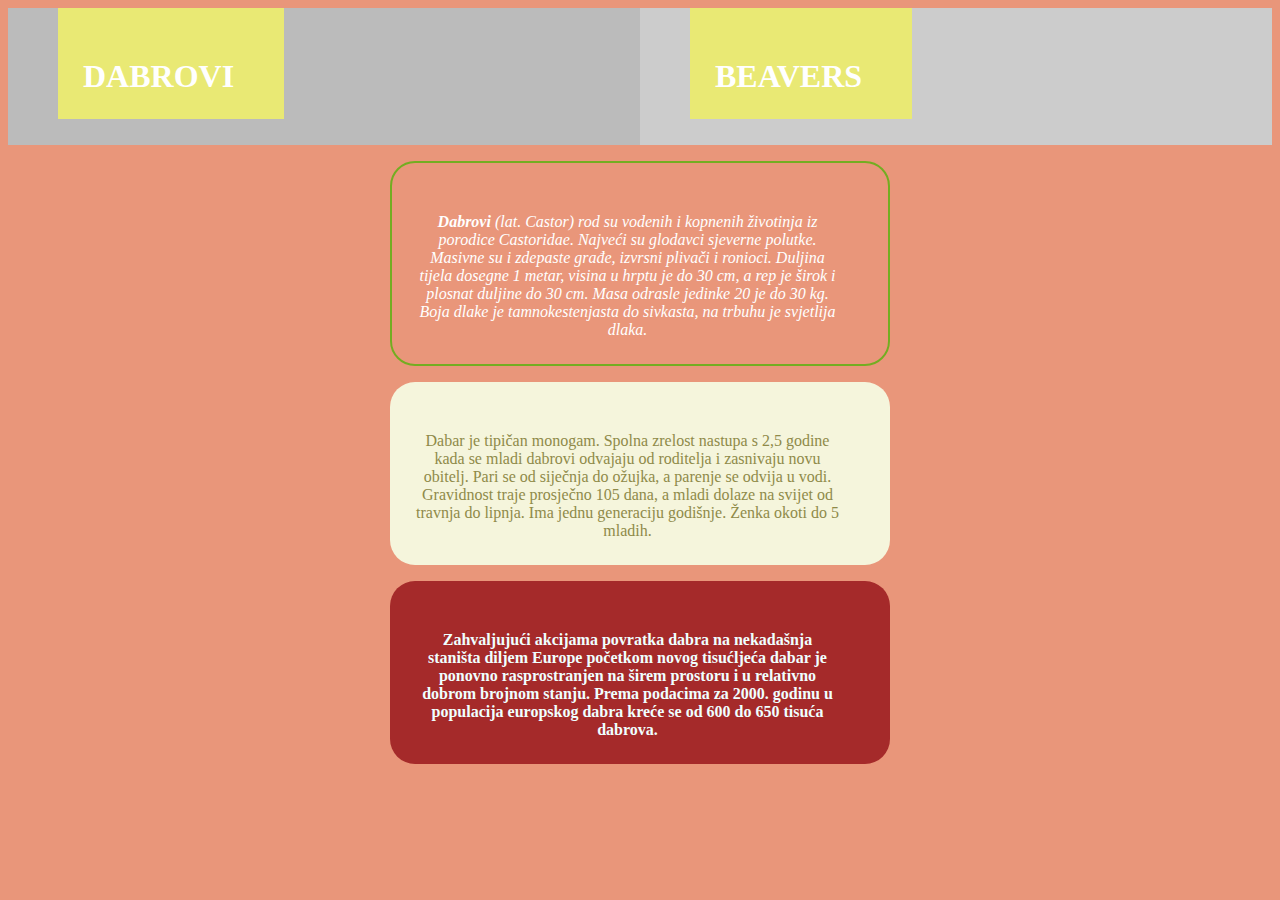
<file: 1vjezbammk.html>
<!DOCTYPE html>
<html>
    <head>
        <meta charset="UTF-8">
        <title>Cetvrti zadatak</title>
<style> 
* {
  box-sizing: border-box;
}

.box {
  float: left;
  width: 50%;
  padding: 50px;
}

.clearfix::after {
  content: "";
  clear: both;
  display: table;
}
body{
    background-color: darksalmon;
}
    p, h1{
        font-family:Calibri;
        width: 500px;
        color: white;
    }
 

    h1{ display:inline;
        background-color: rgb(233, 233, 116);   
         padding-left:25px;
  padding-right: 50px;
  padding-top: 50px;
  padding-bottom: 25px;
    }
    .svi{
        padding-left:25px;
  padding-right: 50px;
  padding-top: 50px;
  padding-bottom: 25px;
    }
    #prvi{
        border-radius: 25px;
  border: 2px solid #73AD21;
        font-style: italic;
    }
    #drugi{
        border-radius: 25px;
        color: rgb(143, 138, 73);
        background-color: beige;
    }
    #treci{
        border-radius: 25px;
        background-color: brown;
        color: azure;
        font-weight: bold;
    }

</style>
 <body>
    <div class="clearfix">
        <div class="box" style="background-color:#bbb">
        <h1>DABROVI</h1>
        </div>
        <div class="box" style="background-color:#ccc">
        <h1>BEAVERS</h1>
        </div>
      </div>
        
       <center> <p id="prvi" class="svi"><b>Dabrovi</b> (lat. Castor) rod su vodenih i kopnenih životinja iz porodice Castoridae. 
            Najveći su glodavci sjeverne polutke. Masivne su i zdepaste građe, izvrsni plivači i ronioci. 
            Duljina tijela dosegne 1 metar, visina u hrptu je do 30 cm, a rep je širok i plosnat duljine do 30 cm. 
            Masa odrasle jedinke 20 je do 30 kg. Boja dlake je tamnokestenjasta do sivkasta, na trbuhu je svjetlija dlaka.</p>
                <p id="drugi" class="svi">Dabar je tipičan monogam. Spolna zrelost nastupa s 2,5 godine kada se mladi dabrovi odvajaju od roditelja i zasnivaju novu obitelj. 
                    Pari se od siječnja do ožujka, a parenje se odvija u vodi. Gravidnost traje prosječno 105 dana, 
                    a mladi dolaze na svijet od travnja do lipnja. Ima jednu generaciju godišnje. Ženka okoti do 5 mladih.</p>
                <p id="treci" class="svi">Zahvaljujući akcijama povratka dabra na nekadašnja staništa diljem Europe početkom novog tisućljeća dabar je
                    ponovno rasprostranjen na širem prostoru i u relativno dobrom brojnom stanju. 
                   Prema podacima za 2000. godinu u populacija europskog dabra kreće se od 600 do 650 tisuća dabrova.</p></center> 
</body>

    </head>
</html>
</file>
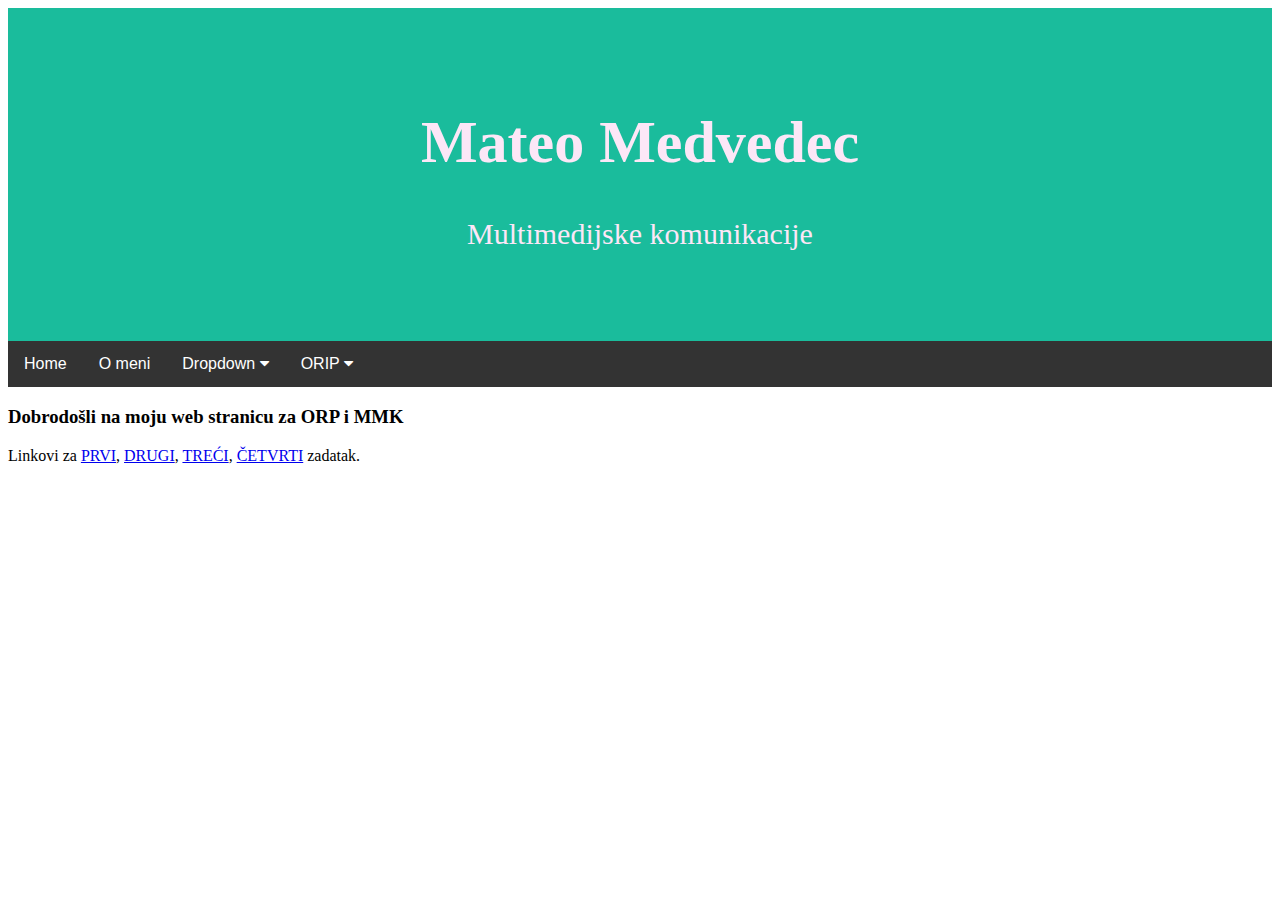
<file: 1vjezbaORIP.html>
<!DOCTYPE html>
<html>
<head>
<meta name="viewport" content="width=device-width, initial-scale=1">
<title>Medvedec</title>
<link rel="stylesheet" href="https://cdnjs.cloudflare.com/ajax/libs/font-awesome/4.7.0/css/font-awesome.min.css">
<link rel="stylesheet" href="https://cdnjs.cloudflare.com/ajax/libs/font-awesome/4.7.0/css/font-awesome.min.css">
<style>
    .header {
  padding: 60px;
  text-align: center;
  background: #1abc9c;
  color: #fce7f7;
  font-size: 30px;
}
.navbar {
  overflow: hidden;
  background-color: #333;
  font-family: Arial, Helvetica, sans-serif;
}

.navbar a {
  float: left;
  font-size: 16px;
  color: white;
  text-align: center;
  padding: 14px 16px;
  text-decoration: none;
}

.dropdown {
  float: left;
  overflow: hidden;
}

.dropdown .dropbtn {
  cursor: pointer;
  font-size: 16px;  
  border: none;
  outline: none;
  color: white;
  padding: 14px 16px;
  background-color: inherit;
  font-family: inherit;
  margin: 0;
}

.navbar a:hover, .dropdown:hover .dropbtn, .dropbtn:focus {
  background-color: #f151c9;
}

.dropdown-content {
  display: none;
  position: absolute;
  background-color: #f9f9f9;
  min-width: 160px;
  box-shadow: 0px 8px 16px 0px rgba(0,0,0,0.2);
  z-index: 1;
}

.dropdown-content a {
  float: none;
  color: black;
  padding: 12px 16px;
  text-decoration: none;
  display: block;
  text-align: left;
}

.dropdown-content a:hover {
  background-color: #ddd;
}

.show {
  display: block;
}
</style>
</head>
<body style="background-color:white;">
    <div class="header">
        <h1>Mateo Medvedec</h1>
        <p>Multimedijske komunikacije</p> 
      </div>
<div class="navbar">
  <a href="MMK/index.html">Home</a>
  <a href="o_meni.html">O meni</a>
  <div class="dropdown">
  <button class="dropbtn" onclick="myFunction()">Dropdown
    <i class="fa fa-caret-down"></i>
  </button>
  <div class="dropdown-content" id="myDropdown">
    <a href="#">Prva vježba</a>
    <a href="#">Druga vježba</a>
    <a href="#">Treća vježba</a>
  </div>
  </div> 
  <div class="dropdown">
    <button class="dropbtn" onclick="myFunction()">ORIP
      <i class="fa fa-caret-down"></i>
    </button>
    <div class="dropdown-content" id="myDropdown">
      <a href="ORIP-java/vjezbe/1.vj/">Prva vježba</a>
      <a href="#">Druga vježba</a>
      <a href="#">Treća vježba</a>
    </div>
    </div> 
</div>

<h3>Dobrodošli na moju web stranicu za ORP i MMK</h3>
<p>Linkovi za <a href="1.zadatak.html">PRVI</a>, <a href="2.zadatak.html">DRUGI</a>, <a href="3.zadatak.html">TREĆI</a>, <a href="4.zadatak.html">ČETVRTI</a> zadatak.</p>

<script>
/* When the user clicks on the button, 
toggle between hiding and showing the dropdown content */
function myFunction() {
  document.getElementById("myDropdown").classList.toggle("show");
}

// Close the dropdown if the user clicks outside of it
window.onclick = function(e) {
  if (!e.target.matches('.dropbtn')) {
  var myDropdown = document.getElementById("myDropdown");
    if (myDropdown.classList.contains('show')) {
      myDropdown.classList.remove('show');
    }
  }
}
</script>
</body>
</html>
</file>
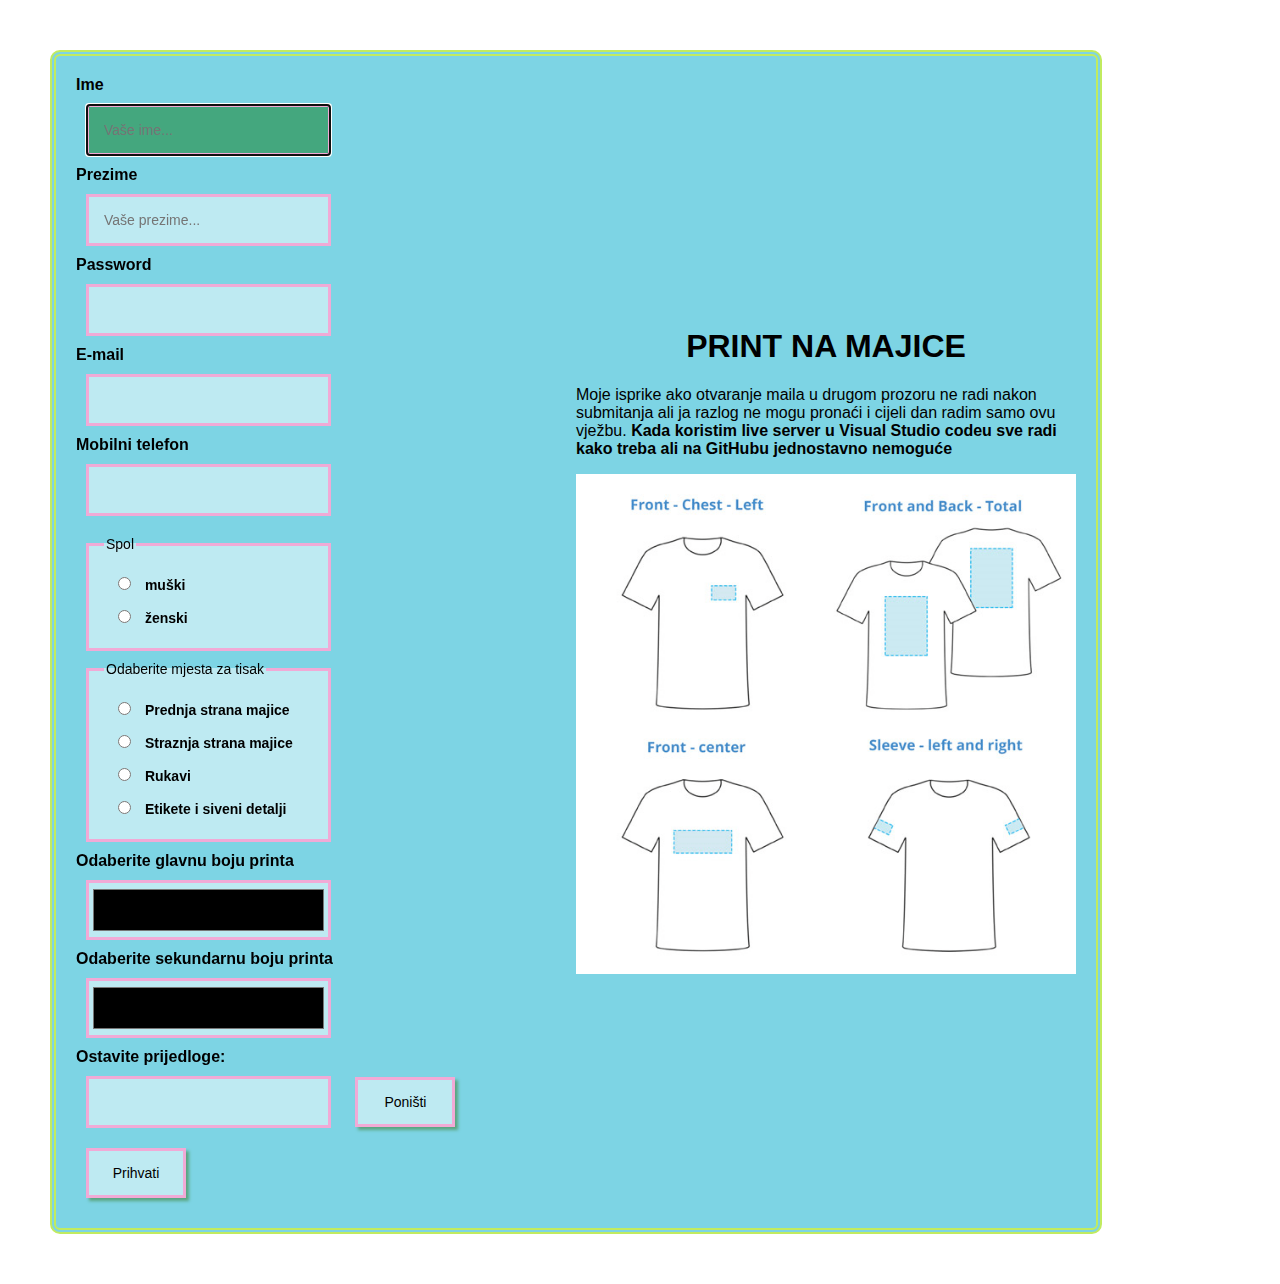
<file: 3vjezbammk.html>
<!DOCTYPE html>
<html>
<head>
    <meta charset="UTF-8">
    <title>Formular</title>
    <link rel="stylesheet" href="formular.css">
</head>
<body>

    <form action="mailto:mateio.medvedec@gmail.com" method="post" enctype="text/plain" accept-charset="UTF-8" autocomplete="on">
       <div class="container">
        <div class="form"> <label for="ime">Ime</label>
        <input type="text" id="ime" placeholder="Vaše ime..." autofocus required>
        <label for="prezime">Prezime</label>
        <input type="text" id="prezime" placeholder="Vaše prezime..." required>
        <label for="lozinka">Password</label>
        <input type="password" id="lozinka" maxlength="10" required>
        <label for="email">E-mail</label>
        <input type="email" id="email" required>
        <label for="mobilni">Mobilni telefon</label>
        <input type="number" id="mobilni">

        <fieldset>
            <legend>Spol</legend>
            <input type="radio" value="M" id="M" name="spol"><label for="M">muški</label> 
            <input type="radio" value="F" id="F" name="spol"><label for="F">ženski</label> 
        </fieldset>
        
        <fieldset>
            <legend>Odaberite mjesta za tisak</legend>
            <input type="radio" value="ORP" id="ORP" name="obvezni"><label for="ORP">Prednja strana majice</label> 
            <input type="radio" value="RF1" id="RF1" name="obvezni"><label for="RF1">Straznja strana majice</label> 
            <input type="radio" value="TF1" id="TF1" name="obvezni"><label for="TF1">Rukavi</label> 
            <input type="radio" value="MK1" id="MK1" name="obvezni"><label for="MK1">Etikete i siveni detalji</label> 
        </fieldset>

 
        <label for="boja">Odaberite glavnu boju printa</label>
        <input type="color" id="boja" name="boja">
        <label for="boja">Odaberite sekundarnu boju printa</label>
        <input type="color" id="boja" name="boja">
        <label for="poruka">Ostavite prijedloge:</label>
        <input type="text" id="poruka" name="poruka">

        <input type="reset" value="Poništi">
        <input type="submit" value="Prihvati">
    </div>
    <div class="slika">
        <center><h1>PRINT NA MAJICE</h1></center>
        <p>Moje isprike ako otvaranje maila u drugom prozoru ne radi nakon submitanja ali ja razlog ne mogu pronaći i
             cijeli dan radim samo ovu vježbu. <b>Kada koristim live server u Visual Studio codeu sve radi kako treba ali na GitHubu jednostavno nemoguće</b></p>
        <img src="slikaa.png" alt="My Image" width="500" height="500">
    </div>
</div>
    </form>
    
</body>
</html>
</file>
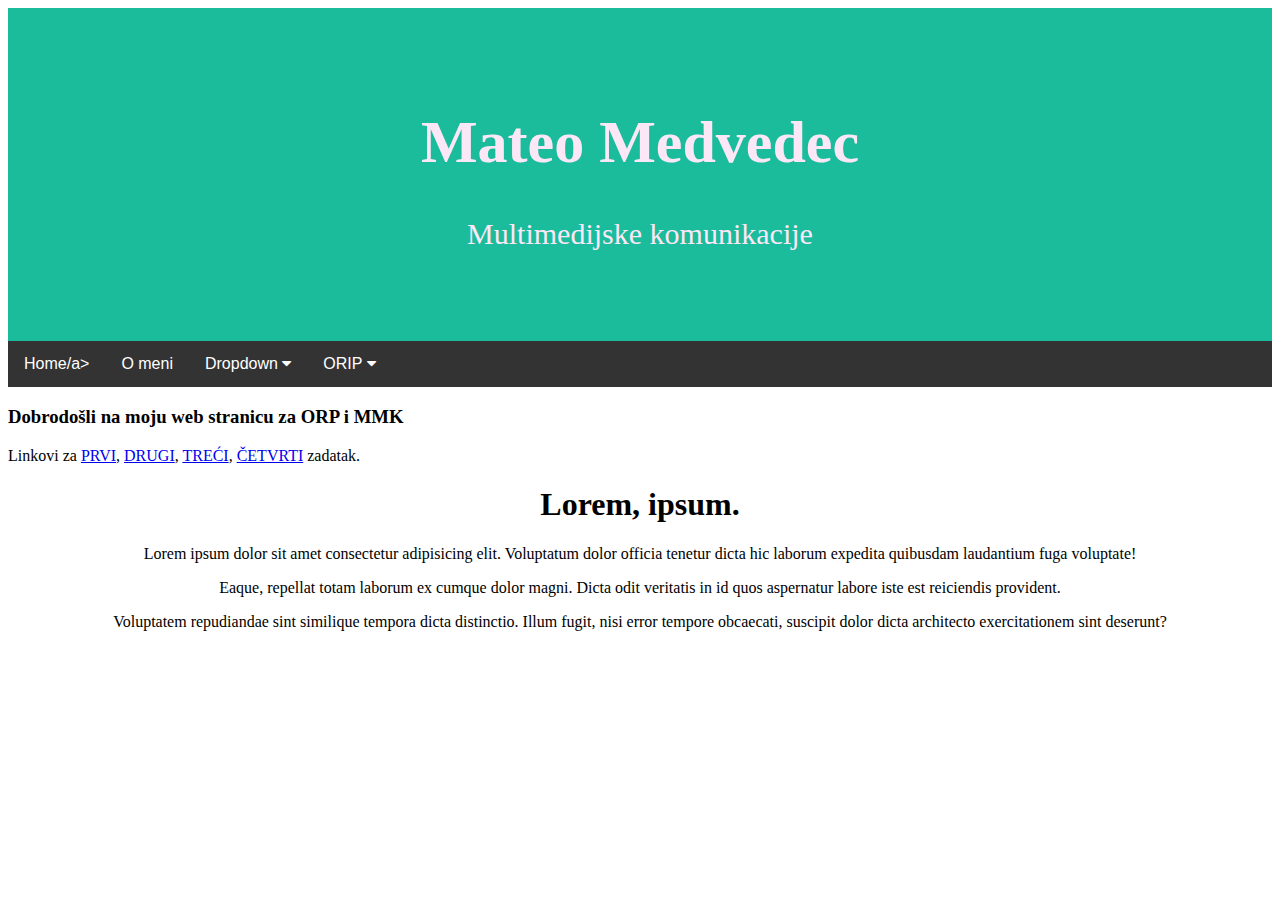
<file: prva_vjezba.html>
<!DOCTYPE html>
<html>
<head>
<meta name="viewport" content="width=device-width, initial-scale=1">
<title>Medvedec</title>
<link rel="stylesheet" href="https://cdnjs.cloudflare.com/ajax/libs/font-awesome/4.7.0/css/font-awesome.min.css">
<link rel="stylesheet" href="https://cdnjs.cloudflare.com/ajax/libs/font-awesome/4.7.0/css/font-awesome.min.css">
<style>
    .header {
  padding: 60px;
  text-align: center;
  background: #1abc9c;
  color: #fce7f7;
  font-size: 30px;
}
.navbar {
  overflow: hidden;
  background-color: #333;
  font-family: Arial, Helvetica, sans-serif;
}

.navbar a {
  float: left;
  font-size: 16px;
  color: white;
  text-align: center;
  padding: 14px 16px;
  text-decoration: none;
}

.dropdown {
  float: left;
  overflow: hidden;
}

.dropdown .dropbtn {
  cursor: pointer;
  font-size: 16px;  
  border: none;
  outline: none;
  color: white;
  padding: 14px 16px;
  background-color: inherit;
  font-family: inherit;
  margin: 0;
}

.navbar a:hover, .dropdown:hover .dropbtn, .dropbtn:focus {
  background-color: #f151c9;
}

.dropdown-content {
  display: none;
  position: absolute;
  background-color: #f9f9f9;
  min-width: 160px;
  box-shadow: 0px 8px 16px 0px rgba(0,0,0,0.2);
  z-index: 1;
}

.dropdown-content a {
  float: none;
  color: black;
  padding: 12px 16px;
  text-decoration: none;
  display: block;
  text-align: left;
}

.dropdown-content a:hover {
  background-color: #ddd;
}

.show {
  display: block;
}
</style>
</head>
<body style="background-color:white;">
    <div class="header">
        <h1>Mateo Medvedec</h1>
        <p>Multimedijske komunikacije</p> 
      </div>
<div class="navbar">
  <a href="MMK">Home/a>
  <a href="o_meni.html">O meni</a>
  <div class="dropdown">
  <button class="dropbtn" onclick="myFunction()">Dropdown
    <i class="fa fa-caret-down"></i>
  </button>
  <div class="dropdown-content" id="myDropdown">
    <a href="#">Prva vježba</a>
    <a href="#">Druga vježba</a>
    <a href="#">Treća vježba</a>
  </div>
  </div> 
  <div class="dropdown">
    <button class="dropbtn" onclick="myFunction()">ORIP
      <i class="fa fa-caret-down"></i>
    </button>
    <div class="dropdown-content" id="myDropdown">
      <a href="ORIP-java/vjezbe/1.vj/">Prva vježba</a>
      <a href="#">Druga vježba</a>
      <a href="#">Treća vježba</a>
    </div>
    </div> 
</div>

<h3>Dobrodošli na moju web stranicu za ORP i MMK</h3>
<p>Linkovi za <a href="zadatak1.html">PRVI</a>, <a href="zadatak2.html">DRUGI</a>, <a href="zadatak3.html">TREĆI</a>, <a href="zadatak4.html">ČETVRTI</a> zadatak.</p>
<center><h1>Lorem, ipsum.</h1>
<p>Lorem ipsum dolor sit amet consectetur adipisicing elit. Voluptatum dolor officia 
    tenetur dicta hic laborum expedita quibusdam laudantium fuga voluptate!</p>
<p>Eaque, repellat totam laborum ex cumque dolor magni. Dicta odit veritatis 
    in id quos aspernatur labore iste est reiciendis provident.</p>
<p>Voluptatem repudiandae sint similique tempora dicta distinctio. 
    Illum fugit, nisi error tempore obcaecati, suscipit dolor dicta architecto exercitationem sint deserunt?</p>
</center>
<script>
/* When the user clicks on the button, 
toggle between hiding and showing the dropdown content */
function myFunction() {
  document.getElementById("myDropdown").classList.toggle("show");
}

// Close the dropdown if the user clicks outside of it
window.onclick = function(e) {
  if (!e.target.matches('.dropbtn')) {
  var myDropdown = document.getElementById("myDropdown");
    if (myDropdown.classList.contains('show')) {
      myDropdown.classList.remove('show');
    }
  }
}
</script>
</body>
</html>
</file>
<file: formular.css>
.container {
    display: grid;
    align-items: center; 
    grid-template-columns: 1fr 1fr;
    column-gap: 10px;
   }
body {
    margin: 50px;
    font-family: Arial, Helvetica, sans-serif;
}

form {
    width: 1000px;
    padding: 20px;
    background-color: #7dd4e4;
    border: 6px double #c1eb5f;
    border-radius: 10px;
}

input, fieldset, select {
    font-size: 14px;
    width: 50%;
    padding: 15px;
    margin: 10px;
    background-color: rgba(255,255,255,.5);
    border: 3px solid #f1aad6;
    box-sizing: border-box;
}

input:focus {
    background-color: #44a77e;;
}

label {
    font-weight: bold;
    display: block;
}

fieldset input {
    width: 10%;
}
fieldset label {
    display: inline-block;
    width: 80%;
}

input[type="submit"], input[type="reset"] {
    width: 100px;
    height: 50px;
    padding: 2px;
    margin-left: 10px;
    box-shadow: 3px 3px 3px #59a57f;
}

input[type="submit"]:hover, input[type="reset"]:hover {
    box-shadow: 3px 5px 3px #4e3368;
}

input[type="color"] {
    height: 60px;
    padding: 2px;
}
</file>
